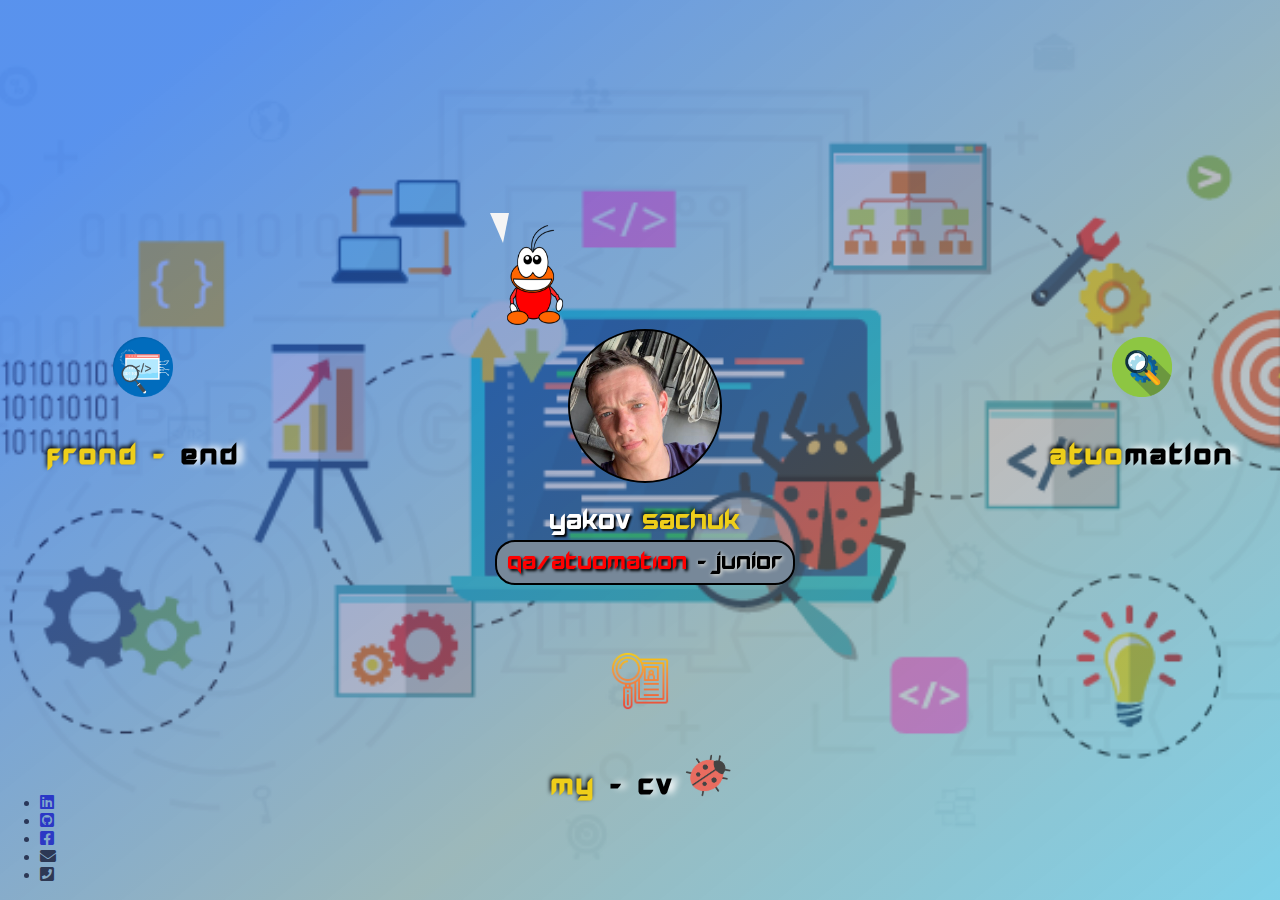
<file: INDEX.html>
<!DOCTYPE html>
<html lang="en">
<head>
    <meta charset="UTF-8">
    <meta http-equiv="X-UA-Compatible" content="IE=edge">
    <meta name="viewport" content="width=device-width, initial-scale=1.0">
    <link rel="stylesheet" href="index.css">
    <link rel="stylesheet" href="https://pro.fontawesome.com/releases/v5.10.0/css/all.css">
    <title>Document</title>
    <script src="https://ajax.googleapis.com/ajax/libs/jquery/3.5.1/jquery.min.js"></script>
</head>
<body>
	 <div id="bg-img"></div>
    <div class="quote-wrap">
        <div id="quote">
            <p>
                
            </p>
        </div>
        <div class="angle"></div>
        <img src="img/bugQuote.png" class="bugQoute" alt=""> 
    </div>

    <header class="outerWrapper">
    <div class="row">
            <div id="FrontEndLink" class="myLinks" onclick="slideBlankRight()">
            <img class="imgLink" src="img/fronEnd.png" onclick="">
             <h1 onclick="rotateIcon()">
                    <span class="text-secondary">Frond -</span> end</h1>
        </div>
        <div class="main">
            <div class="pro-img"></div>
            <h1 class="lg-heading">
                Yakov <span class="text-secondary">
                    Sachuk
                </span>
            </h1>
            <div class="title"><span style="text-shadow:2px 2px 3px black;color:red ;">QA/ATUOMATION</span> - Junior</div>
            
        </div>
        <div id="autoLink" class="myLinks" onclick="slideBlankLeft()">
            <img class="imgLink" src="img/auto.png" >
             <h1 >
                    <span class="text-secondary">Atuo</span>mation</h1>
        </div>
    </div>
        <div class="row">  <div id="cvLink" class="myLinks" onclick="slideBlankUp()">
        <img class="imgLink" src="img/cv.png"  style="color:black;">
        <h1 >
            <span class="text-secondary">MY</span> - CV
            <img  src="img/bug.png" class=bug>
        </h1>
        
        </div></div>
       
    </header>
   
    <footer>
        <ul class="icons">
            <li><a href="https://www.linkedin.com/in/yakov-sachuk-24414721a/"><i class="fab fa-linkedin"></i></a></li>
            <li><a href="https://github.com/jekoob"><i class="fab fa-github-square"></i></a></li>
            <li><a href="https://www.facebook.com/yakov.sachuk"><i class="fab fa-facebook-square"></i></a></li>
            <li><i class="fas fa-envelope" id="email" onclick="popUpContact(this)"></i></li>
            <li><i class="fas fa-phone-square" id="phone" onclick="popUpContact(this)"></i></li>
        </ul>
    </footer>
    <div id="popUpBox"></div>
</body>
<script src="index.js"></script>
</html>
</file>
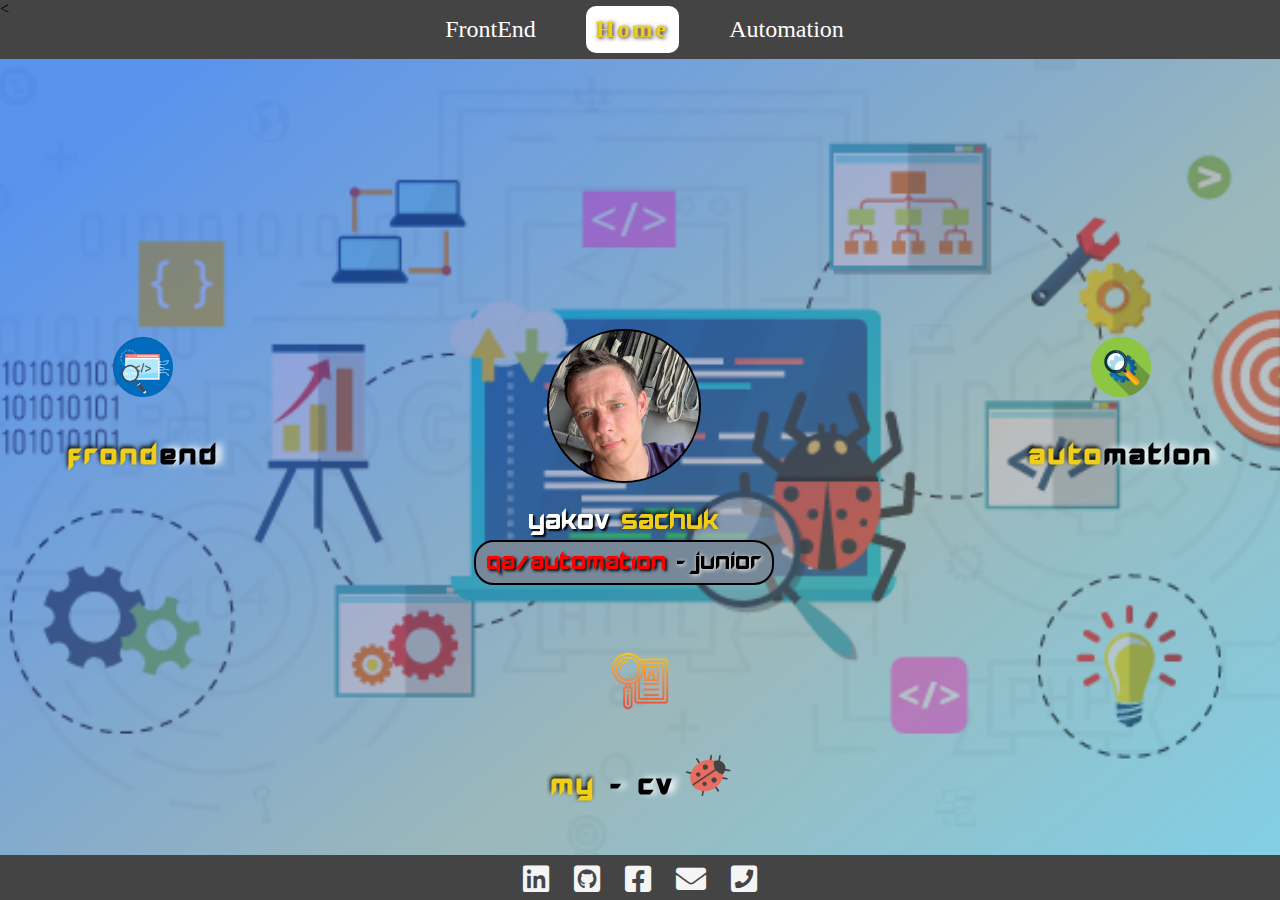
<file: index.html>
<!DOCTYPE html>
<html lang="en">
<head>
    <meta charset="UTF-8">
    <meta http-equiv="X-UA-Compatible" content="IE=edge">
    <meta name="viewport" content="width=device-width, initial-scale=1.0">
    <link rel="stylesheet" href="index.css">
    <link rel="stylesheet" type="text/css" href="tempale.css">
    <link rel="stylesheet" href="https://pro.fontawesome.com/releases/v5.10.0/css/all.css">
    <title>Portfolio</title>
    <script src="https://ajax.googleapis.com/ajax/libs/jquery/3.5.1/jquery.min.js"></script>
</head>
<body>
	 <div id="bg-img"></div>
     <div id="navBar"><
        <ul id="listNav">
            <li onclick="slideBlankRight(this)">FrontEnd</li>
            <li class="currentPage"  onclick="slideHome(this)">Home</li>
            <li onclick="slideBlankLeft(this)">Automation</li>
        </ul>
    </div>
     <div class="menu-btn">
        <div class="btn-line"> </div>
        <div class="btn-line"></div>
        <div class="btn-line"></div>
    </div>
    <div class="quote-wrap">
        <div id="quote">
            <p>
                
            </p>
        </div>
        
        <div id="bugWrapper">
        	<div id="bugWrapperRow1">
        		<div class="quoteSubAngle" id="subAngelLeft"></div>
        		<div class="angle" id="angleLeft"></div> 
        		<img src="img/fly1.png" class="bugQoute" alt=""> 
        	</div>
        	<divc id="bugWrapperRow2">
        		<div class="quoteSubAngle" id="subAngelRight"></div>
        		<div class="angle" id="angleRight"></div>
        		<img src="img/fly2.png" class="bugQoute" alt=""> 
        	</div>
        </div>
    </div>

    <header class="outerWrapper">
    <div class="row">
            <div id="FrontEndLink" class="myLinks" onclick="slideBlankRight(this)">
            <img class="imgLink" src="img/fronEnd.png" onclick="">
             <h1>
                    <span class="text-secondary">Frond</span>end</h1>
        </div>
        <div class="main">
            <div class="pro-img"></div>
            <h1 class="lg-heading">
                Yakov <span class="text-secondary">
                    Sachuk
                </span>
            </h1>
            <div class="title"><span style="text-shadow:2px 2px 3px black;color:red ;">QA/AUTOMATION</span> - Junior</div>
            
        </div>
        <div class="arrow">
            <span></span>
            <span></span>
            <span></span>
        </div>
        <div id="autoLink" class="myLinks" onclick="slideBlankLeft(this)">
            <img class="imgLink" src="img/auto.png" >
             <h1 >
                    <span class="text-secondary">Auto</span>mation</h1>
        </div>
    </div>
    <div class="row">
        <div id="cvLink" class="myLinks" onclick="openDocx()">
            <img class="imgLink" src="img/cv.png"  style="color:black;">
            <h1 >
                <span class="text-secondary">MY</span> - CV
                <img  src="img/bug.png" class=bug>
            </h1>
        </div>
    </div>
       
    </header>
   
    <footer>
        <ul class="icons">
            <li><a target="_blank" href="https://www.linkedin.com/in/yakov-sachuk-24414721a/"><i class="fab fa-linkedin"></i></a></li>
            <li><a target="_blank" href="https://github.com/jekoob"><i class="fab fa-github-square"></i></a></li>
            <li><a target="_blank" href="https://www.facebook.com/yakov.sachuk"><i class="fab fa-facebook-square"></i></a></li>
            <li><i class="fas fa-envelope" id="email" onclick="popUpContact(this)"></i></li>
            <li><i class="fas fa-phone-square" id="phone" onclick="popUpContact(this)"></i></li>
        </ul>
    </footer>
    <div id="popUpBox"></div>
    <div id="shell"></div>
    <script type="text/javascript" src="index.js"></script>
    <script type="text/javascript" src="slides.js"></script>
    <script type="text/javascript" src="menuToggle.js"></script>
</body>
</html>
</file>
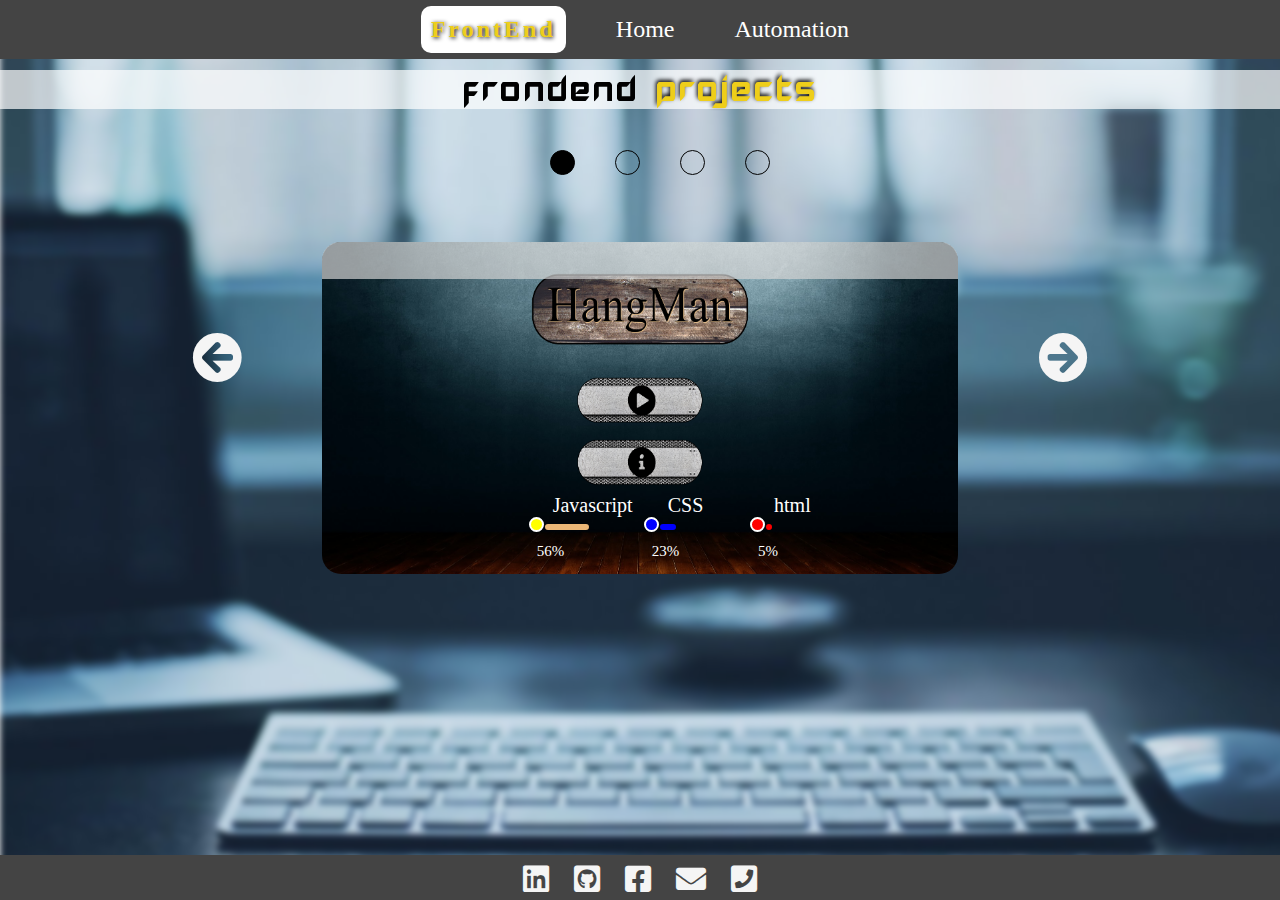
<file: frontEndPage.html>
<!DOCTYPE html>
<html>
<head>
	<title>FrondEndPro</title>
	<link rel="stylesheet" type="text/css" href="frontEnd.css">
	<link rel="stylesheet" href="https://pro.fontawesome.com/releases/v5.10.0/css/all.css">
	<link rel="stylesheet" type="text/css" href="tempale.css">
	<script src="https://ajax.googleapis.com/ajax/libs/jquery/3.5.1/jquery.min.js"></script>
</head>
<body>
	 <div id="bg-img"></div>
     <div id="navBar">
        <ul id="listNav">
            <li class="currentPage" onclick="slideBlankRight(this)">FrontEnd</li>
            <li onclick="slideHome(this)">Home</li>
            <li onclick="slideBlankLeft(this)">Automation</li>
        </ul>
    </div>
	<h1 id="topTitle">FrondEnd <span class="text-secondary">projects</span></h1>
	<main id="gallery">
		<div id="scale">
			<ul id="roller">
				<li></li>
				<li></li>
				<li></li>
				<li></li>
			</ul>
		</div>

		<div id="proContainer">
			<div id="leftArrow" class="arrows">
				<i class="fas fa-arrow-circle-left" onclick="leftArrow()"></i>
			</div>
				<div id="galaryContainer">
					<div id="proTitle"><h1 class="theTitle"></h1></div>
					<div id="photoContainer">
						<a href="https://jekoob.github.io/Hangman/" target="_blank">

								<img src="img/hungman.png" >
							</a>
							<a href="https://jekoob.github.io/battleShip/" target="_blank">

								<img src="img/battleShip.png">
							</a>
							<a href="https://jekoob.github.io/engishVocbulary/" target="_blank">
								<img src="img/myVac.png">
							</a>
							<a href="https://jekoob.github.io/js_quiz/" target="_blank">
								<img src="img/jsQuiz.png">
							</a>

					</div>
						<div id="proggressTrail">
								<div id="js">
									<div class="trail"></div>
									<div class="proggressTitle">
										<div class="noteBtn"></div>
										<p class="langName">Javascript</p>
										<p class="portion"></p>
								</div>
								</div>
								<div id="css">
									<div class="trail"></div>
									<div class="proggressTitle">
										<div class="noteBtn"></div>
										<p class="langName">CSS</p>
										<p class="portion"></p>
									</div>
								</div>
							<div id="html">
								<div class="trail"></div>
								<div class="proggressTitle">
										<div class="noteBtn"></div>
										<p class="langName">html</p>
										<p class="portion"></p>
								</div>
							</div>
						</div>
				</div>
		<div id="rightArrow" class="arrows">
			<i class="fas fa-arrow-circle-right" onclick="rightArrow()"></i>
		</div>	
		</div>	
	</main>

    <footer>
    <ul class="icons">
        <li><a target="_blank" href="https://www.linkedin.com/in/yakov-sachuk-24414721a/"><i class="fab fa-linkedin"></i></a></li>
        <li><a target="_blank" href="https://github.com/jekoob"><i class="fab fa-github-square"></i></a></li>
        <li><a target="_blank" href="https://www.facebook.com/yakov.sachuk"><i class="fab fa-facebook-square"></i></a></li>
        <li><i class="fas fa-envelope" id="email" onclick="popUpContact(this)"></i></li>
        <li><i class="fas fa-phone-square" id="phone" onclick="popUpContact(this)"></i></li>
    </ul>
	</footer>
	<div id="popUpBox"></div>
	<div id="shell"></div>
	<script type="text/javascript" src="front.js"></script>
	<script type="text/javascript" src="slides.js"></script>
</body>

</html>
</file>
<file: index.css>
@font-face {
  font-family: hollow;
  src: url(fonts/hollowpoint.ttf);
}
@font-face {
  font-family: brain;
  src: url(fonts/BrianJames.ttf);
}
@keyframes dribblingFram{
  0%{transform: translate(0px, 0px);}
  50%{transform: translate(0px, 70px);}
  100%{transform: translate(0px, 0px);}
}
@keyframes spin {
  0% {
    transform: translate(0px, 0px) rotateY(0deg);
  }
  50% {
    transform: translate(0px, 30px) rotateY(360deg);
  }
  100% {
    transform: translate(0px, 0px) rotateY(720deg);
  }
}

body {
  position: absolute;
  min-height: 100%;
  width: 100%;
  margin: 0;
  padding: 0;
  z-index: -2;
  background-image: url(img/testing.png);
  background-repeat: no-repeat;
  background-attachment: fixed;
  background-position: center center;
  background-size: cover;
  display: flex;
  flex-direction: column;
  overflow: hidden;
}
#bg-img{
  position: fixed;
  height: 113%;
  width: 100%;
  background:linear-gradient(to bottom right ,rgba(20, 79, 227,0.6)10% ,rgba(120, 120, 120,0.5 )60%,rgba(20, 159, 219, 0.4));
  
}
.quote-wrap {
  z-index: 1;

  max-width: 300px;
  margin: auto;
  margin-top: 40px;
}
#quote {
  background: whitesmoke;
  max-width: 300px;
  margin: auto;
  margin-top: 20px;
  padding: 18px;
  border: 1px black solid;
  border-radius: 12px;
  font-size: 20px;
  /*transition: opacity 2s;*/
  opacity: 0;
  text-align: center;
  animation: quotes 4s infinite; 
}

#quote p {
  max-width: 300px;
  margin: auto;
  padding: 20px;
}
.angle {
  width: 0;
  height: 0;
  border-left: 13px solid transparent;
  border-right: 6px solid transparent;
  border-top: 30px solid whitesmoke;
  transition: opacity 2s;
  transition-delay: 1s;
  z-index: 2;
  opacity: 1;
}
#anglesGrid{
	display: grid;
	grid-template-columns: repeat(2 ,1fr);
}
#bugWrapperRow1{
	order: 1;
  opacity: 0;
  animation: bugger 8s infinite; 
  animation-delay: 4S;
}
#bugWrapperRow2{
	order: 2;
	margin-left: auto;
  opacity: 0;
  animation: bugger 8s infinite; 
}
#angleRight{
	opacity: 1;
}
#angleLeft{
	opacity: 1;
	margin-left: 42px;
	transform: rotateY(180deg);
}
#subAngelRight {
    width: 0;
    height: 0;
    border-left: 15px solid transparent;
    border-right: 5px solid transparent;
    border-top: 33px solid black;
    opacity: 1;
    position: absolute;
    z-index: -1;
}
#subAngelLeft {
    width: 0;
    height: 0;
    border-left: 15px solid transparent;
    border-right: 5px solid transparent;
    border-top: 33px solid black;
    transform: rotateY(180deg);
    margin-left:42px;
    opacity: 1;
    position: absolute;
    z-index: -1;
}

#bugWrapper{
	display: grid;
  grid-template-columns: repeat(2, 1fr);
  margin-top: -4px;
}
.bugQoute {
  height: 100px;
  width: 90px;
  transition-duration: 1ms;
  opacity: 0;
  margin-top: -18px;
  opacity: 1;
}

.outerWrapper {
  width: 100%;
  position: absolute;
  top: 31%;
  display: flex;
  flex-wrap: wrap;
  flex-direction: column;
  column-gap: 50px;
  justify-content:space-around;
   align-items:center;
}
.row{
  display: flex;
   flex-direction: row;
}
.main{
 margin: 0px 255px 0;
}
.pro-img {
  background-image: url(img/me.jpeg);
  background-size: cover;
  background-repeat: no-repeat;
  background-position: 0px -37px;
  height: 150px;
  width: 150px;
  margin: auto;
  margin-top: 50px;
  border-radius: 50%;
  border: black 2px solid;
  z-index: 3;
}

.lg-heading {
  font-family: hollow;
  font-weight: 400;
  text-align: center;
  color: white;
  text-shadow: 2px 2px 2px black;
  margin-bottom: 5px;
}
.text-secondary {
  color: #eece1a;
  text-shadow: -1px -2px 4px black;
}
.title {
  font-size: 28px;
  font-family: hollow;
  text-shadow: 1px 1px 4px #faf6e9;
  width: fit-content;
  left: 0;
  right: 0;
  margin: auto;
  text-align: center;
  border: solid black 2px;
  border-radius: 20px;
  padding: 5px 10px 8px;
  background-color: lightslategrey;
}

.myLinks{
  z-index: 2;
  height: fit-content;
  margin-top: 52px;
  animation: dribblingFram 4s infinite;
  text-align: center;
  font-family: hollow;
  cursor: pointer;
  transition:opacity 0.4s ease-out; 
  letter-spacing: 3px;
  text-shadow: 6px -1px 7px white;
}
#cvLink{
  margin-top: 60px;
}

.bug {
  display: inline-block;
  opacity: 1;
  height: 40px;
  width: 40px;
  transform: rotate(56deg);
  transition-duration: 1.5s;
}
.imgLink {
  display: inline-block;
  height: 60px;
  width: 60px;
  left: 0;
  right: 0;
  margin: auto;
  margin-bottom: 18px;
  margin-top: 6px;
  transition: 0.5s;
  cursor: pointer;
  animation-name: spin;
  animation-duration: 4000ms;
  animation-iteration-count: infinite;
  animation-timing-function: linear;
}

@keyframes quotes{
  0%{
    opacity: 0;
  }
  10%{
    opacity: 1;
  }
  90%{
    opacity: 1;
  }
  100%{
    opacity: 0;
  }
}

@keyframes bugger{
  0%{
    opacity: 0;
  }
  4%{
    opacity: 1;
  }
  44%{
    opacity: 1;
  }
  50%{
    opacity: 0;
  }
  100%{
    opacity: 0;
  }
}

@media(max-width: 1170px){
	#navBar{
		position: fixed;
	}
	body{
		overflow-y: scroll;
		/*overflow: scroll;*/
		height: 210%;
	}
	header.outerWrapper{
		top: 18%;
		display: grid;
		align-self: center;
		width: 0;
	}
	div.row{
		display: contents;
	}
	.main{
		margin: 0;
		order:1;
	}
	#FrontEndLink{
		order:3;
    margin-top: 65%;
	}
	#autoLink{
		order:4;
	}
	#cvLink{
		order:5;
	}
	.myLinks{
		margin-top: 10%;
	}
  .arrow{
    order: 2;
    margin: auto;
    margin-top: 26%;

  }

  .arrow span{
    display: block; 
    width: 20px;
    height: 20px;
    border-right: 2px solid black;
    border-bottom: 2px solid black;
    margin-top: 10px;
    transform: rotate(45deg);
    margin-top: -10px;
    animation: scroll 1.6s infinite;
  }

  .arrow span:nth-child(2){
     animation-delay: -.1s;
  }
  .arrow span:nth-child(3){
     animation-delay: -.2s;
  }

  @keyframes scroll{
    0%{
      opacity: 0;
      transform: rotate(45deg) translate(-20px,-20px);
    }
    50%{
      opacity: 1;
    }
    100%{
      opacity: 0;
      transform: rotate(45deg) translate(20px,20px);
    }
  }
}

@media(min-width: 550px){
	#quote{
		margin-top: 66px;
	}

}
@media(max-width: 550px){
	#quote{
		height: none;
		padding: 12px;
	}
	.angle{
		left: 72vw;
	}
	.bugQoute {
		width: 70px;
		height: 70px;
	}
  .pro-img{
    margin-top: 0;
  }

}
</file>
<file: tempale.css>
#navBar {
  z-index: 4;
  width: 100%;
  position: absolute;
  background-color: #444;
  display: flex;
}
#navBar ul {
  width: fit-content;
  display: inline-flex;
  list-style: none;
  padding: 6px;
  margin: auto;
}
#navBar li {
  margin: 0 20px;
  padding: 10px;
  font-size: 24px;
  transition: color 1s;
  cursor: pointer;
  color: white;
  transition: background 0.5s;
}

#navBar .currentPage {
  background-color: white;
  border-radius: 10px;
  width: 110%;
  color: #eece1a;
  letter-spacing: 3px;
  text-shadow: 1px 1px 4px black;
  font-weight: bold;
}

.menu-btn {
  position: absolute;
  z-index: 3;
  right: 12px;
  top: 12px;
  cursor: pointer;
  transition: all 0.5s ease-out; }
  .menu-btn .btn-line {
    width: 28px;
    height: 3px;
    margin: 0 0 5px 0;
    background: #fff;
    transition: all 0.5s ease-out; }
  .menu-btn.close {
    transform: rotate(180deg); }
  .menu-btn.close .btn-line:nth-child(1) {
    transform: rotate(45deg) translate(5px, 5px); }
  .menu-btn.close .btn-line:nth-child(2) {
    opacity: 0; }
  .menu-btn.close .btn-line:nth-child(3) {
    transform: rotate(-45deg) translate(7px, -6px); }


.blank {
  position: absolute;
  background-repeat: no-repeat;
  background-attachment: fixed;
  background-position: center center;
  background-size: cover;
  overflow: hidden;
  display: flex;
  z-index: 2;
  opacity: 1;
  top: 0;
}
#blankUp {
  width: 100%;
  height: 0%;
  top: 0;
  transition: height 0.9s;
}
#bg-shadow {
  position: absolute;
  height: 100%;
  width: 100%;
  background: linear-gradient(
    to bottom right,
    rgba(20, 79, 227, 0.6) 10%,
    rgba(120, 120, 120, 0.5) 60%,
    rgba(20, 159, 219, 0.4)
  );
}
#blankRight {
  width: 0%;
  height: 100%;
  left: 0%;
  transition: width 0.9s;
}
#blankLeft {
  width: 0%;
  height: 100%;
  right: 0%;
  transition: width 0.9s;
}

footer {
  position: fixed;
  height: 45px;
  width: 100%;
  bottom: 0px;
  z-index: 6;
  background-color: #444;
}
.icons {
  width: 260px;
  left: 0;
  right: 0;
  padding: unset;
  margin: auto;
  display: flex;
  cursor: pointer;
}
.icons li {
  margin: auto;
  margin-top: 8px;
  align-items: center;
  list-style: none;
  text-decoration: none;
  font-size: 30px;
}

#popUpBox {
  position: fixed;
  display: block;
  right: 0;
  left: 0;
  margin: auto;
  z-index: 4;
  bottom: -20px;
  padding: 5px;
  border-radius: 20px;
  width: fit-content;
  background-color: darkgray;
  color: black;
  font-size: 23px;
  transition: bottom 0.5s;
}
#shell {
  display: none;
  position: absolute;
  top: 0;
  height: 100%;
  width: 100%;
  z-index: 5;
}
.fab,
.fas {
  color: whitesmoke;
}

@media(max-width: 550px){
  #navBar{
    display: none;
  }

}
@media(min-width: 500px){
  .menu-btn{
    display: none;
  }
}
</file>
<file: frontEnd.css>
@font-face {
  font-family: hollow;
  src: url(fonts/hollowpoint.ttf);
}
* {
  margin: 0;
  box-sizing: border-box;
}
body {
  position: absolute;
  height: 100%;
  width: 100%;
  overflow: hidden;
}
#bg-img {
  z-index: 0;
  position: absolute;
  height: 100%;
  width: 101%;
  background-image: url(img/front.jpg);
  background-repeat: no-repeat;
  background-attachment: fixed;
  background-position: center center;
  background-size: cover;
  filter: blur(3px);
}
#topTitle {
  z-index: 1;
  opacity: 0;
  position: fixed;
  width: 100%;
  background-color: rgba(255, 255, 255, 0.7);
  font-family: hollow;
  text-align: center;
  margin-top: 70px;
  font-size: 40px;
  font-weight: 200;
  letter-spacing: 3px;
  transition: opacity 0.5s;
}
#proTitle{
  display: block;
  position: relative;
  text-align: center;
  width: 100%;
  top:37px;
  background-color: lightgray;
  color: black;
  border-top-left-radius: 18px;
  border-top-right-radius: 18px;
  opacity: 0.7;
}
.theTitle{
  transition: opacity 0.1s ;
  opacity: 1
}
.faid{
  opacity: 0;
}


#proggressTrail{
  color:white;
  display: flex;
  width: 55%;
  margin: auto;
  grid-column-gap: 35px;
  flex-direction: row;
  position: relative;
  text-align: start;
  bottom:50px;
  padding-left: 10%;
}
#proggressTitle{
    position: absolute;
    bottom: 20px;
    left: 10px;
}
.noteBtn{
  border-radius:50%;
  border:2px solid white;
  height: 15px;
  width:15px;
  position: absolute;
  bottom: 38.5px;
}

.langName{
  position: relative;
  font-size: 20px;
  bottom: 36px;
  left: 24px;
}
.portion{
  position: relative;
  /*color: white;*/
  bottom: 10px;
  left: 8px;
  font-size: 15px;
}
.trail{
  height: 5px;
  border: 3px white solid;
  border-radius: 20px;
  transition: width 0.01s;
  margin-left: 16px;
}


#js{
  width: 33.3%;
  height: 0;
  border-radius: 20px;
  /*margin: 0 6px;*/
}
#js .trail{
  width: 0%;
  background-color: #eab676;
  border-color: #eab676;
}
#js .noteBtn{
  background-color: yellow;
}

#css{
  width: 33%;
}
#css .trail{
  width: 0%;
  border-color: blue;
  background-color: blue;
}
#css .noteBtn{
  background-color: blue;
}

#html{
  width: 30%;
}

#html .trail{
  width: 0%;
  border-color: red;
  background-color: red;
}

#html .noteBtn{
  background-color: red;
}


.text-secondary {
  color: #eece1a;
  text-shadow: -1px -2px 4px black;
}
#galaryContainer{
  position: relative;
}
#gallery {
  opacity: 0;
  position: relative;
  width: 70%;
  height: 39vw;
  margin: auto;
  margin-top: 150px;
  transition: opacity 1s;
}

#scale {
  width: fit-content;
  margin: auto;
  margin-bottom: 30px;
}

#scale ul {
  display: flex;
  flex-direction: row;
  list-style: none;
  flex-wrap: wrap;
  column-gap: 40px;
}
#scale li {
  height: 25px;
  width: 25px;
  border-radius: 50%;
  border: black solid 1px;
}
#proContainer {
  display: flex;
  column-gap: 80px;
  overflow: hidden;
}
.arrows {
  margin-top: 14%;
  font-size: 50px;
}
#photoContainer {
  display: flex;
  overflow-x: scroll;
  scroll-behavior: smooth;
  border-radius: 19px;
  column-gap: 10px;
}
#photoContainer a {
  position: relative;
  display: contents;
  width: 100%;
  height: 100%;
}
#photoContainer img {
  width: 100%;
}

#photoContainer::-webkit-scrollbar {
  display: none;
  visibility: none;
}
</file>
